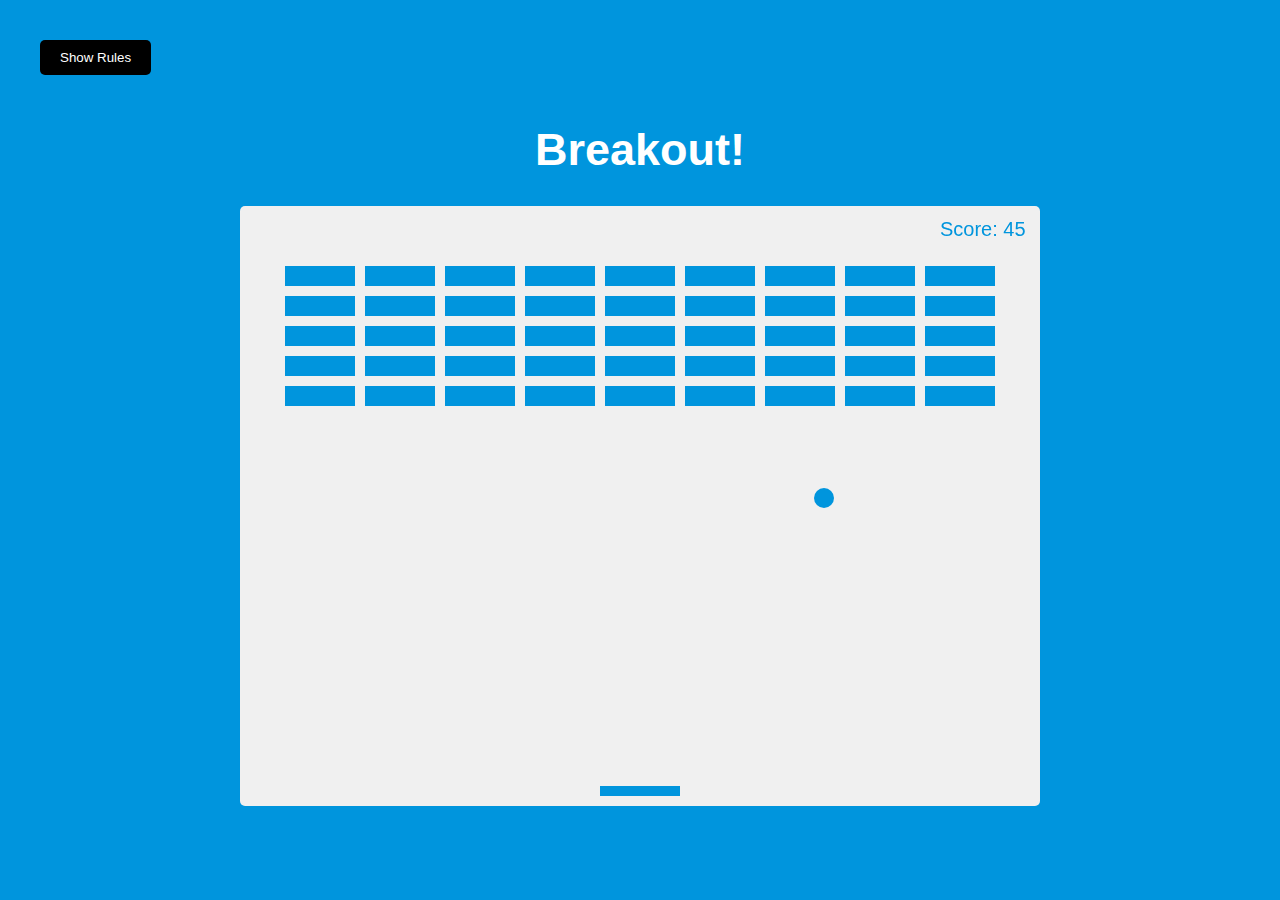
<file: breakout-game/index.html>
<!DOCTYPE html>
<html lang="en">
<head>
    <meta charset="UTF-8">
    <meta http-equiv="X-UA-Compatible" content="IE=edge">
    <meta name="viewport" content="width=device-width, initial-scale=1.0">
    <script defer src='script.js'></script>
    <link rel='stylesheet' href='style.css'>
    <title>Breakout!</title>
</head>
<body>
    <h1>Breakout!</h1>
    <button id="rules-btn" class="btn rules-btn">Show Rules</button>
    <div id="rules" class="rules">
        <h2>How To Play:</h2>
        <p>
            Use your right and left keys to move the paddle to bounce the ball up
            and break the blocks.
        </p>
        <p>
            If you miss the ball, your scores and the blocks will reset.
        </p>
        <button id="close-btn" class="btn">Close</button>
    </div>

    <canvas id="canvas" width="800" height="600"></canvas>

</body>
</html>
</file>
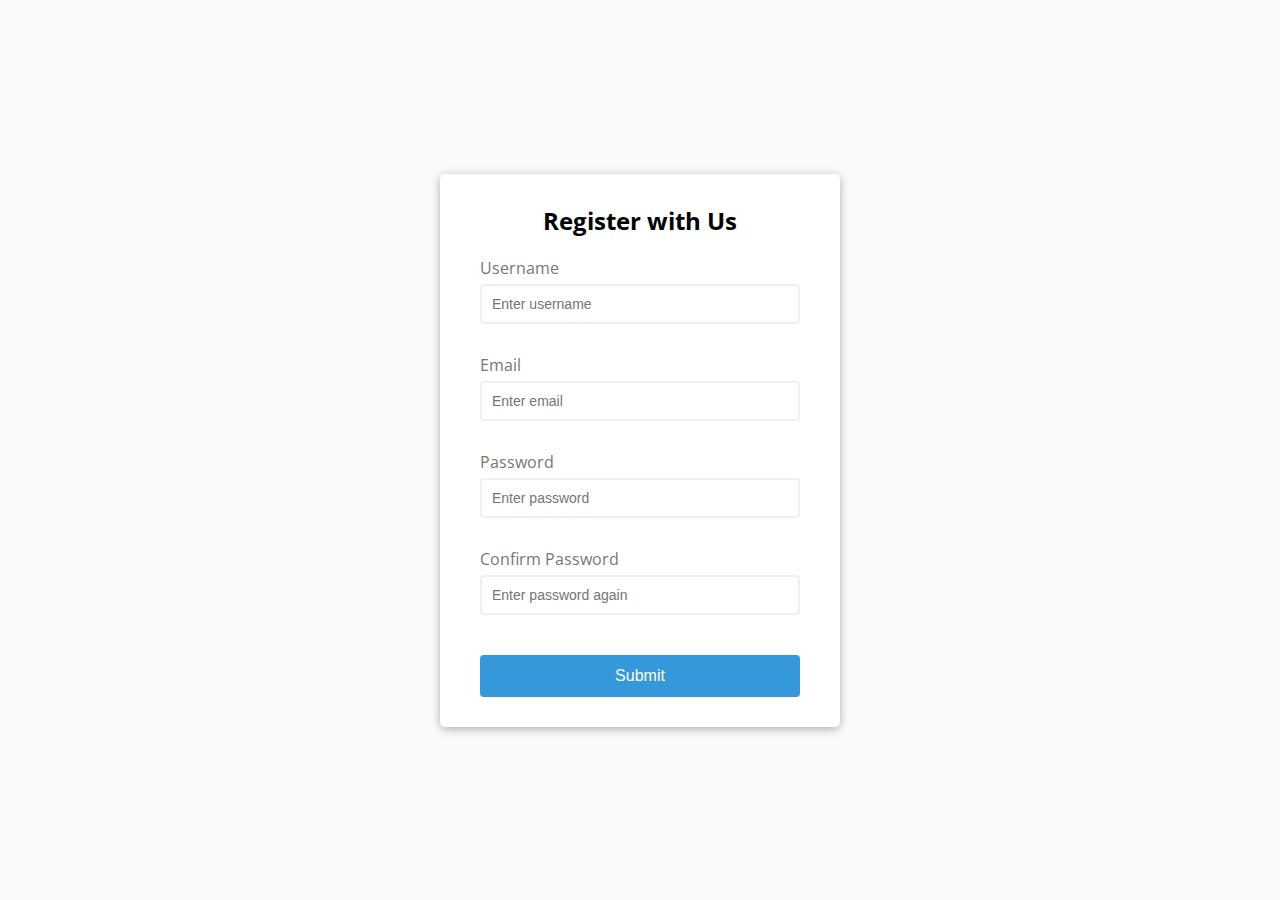
<file: form-validator/index.html>
<!DOCTYPE html>
<html lang="en">
<head>
    <meta charset="UTF-8">
    <meta name="viewport" content="width=device-width, initial-scale=1.0">
    <title>Form Validator</title>
    <link rel="stylesheet" href="style.css" />
</head>
<body>
    <div class="container">
        <form id="form" class="form">
            <h2>Register with Us</h2>
            <div class="form-control">
                <label for="username">Username</label>
                <input type="text" id="username" placeholder="Enter username">
                <small>Error message</small>
            </div>
            <div class="form-control">
                <label for="email">Email</label>
                <input type="text" id="email" placeholder="Enter email">
                <small>Error message</small>
            </div>
            <div class="form-control">
                <label for="password">Password</label>
                <input type="password" id="password" placeholder="Enter password">
                <small>Error message</small>
            </div>
            <div class="form-control">
                <label for="password2">Confirm Password</label>
                <input type="password" id="password2" placeholder="Enter password again">
                <small>Error message</small>
            </div>
            <button type='submit'>Submit</button>
        </form>
    </div>
    <script src='script.js'></script>
</body>
</html>
</file>
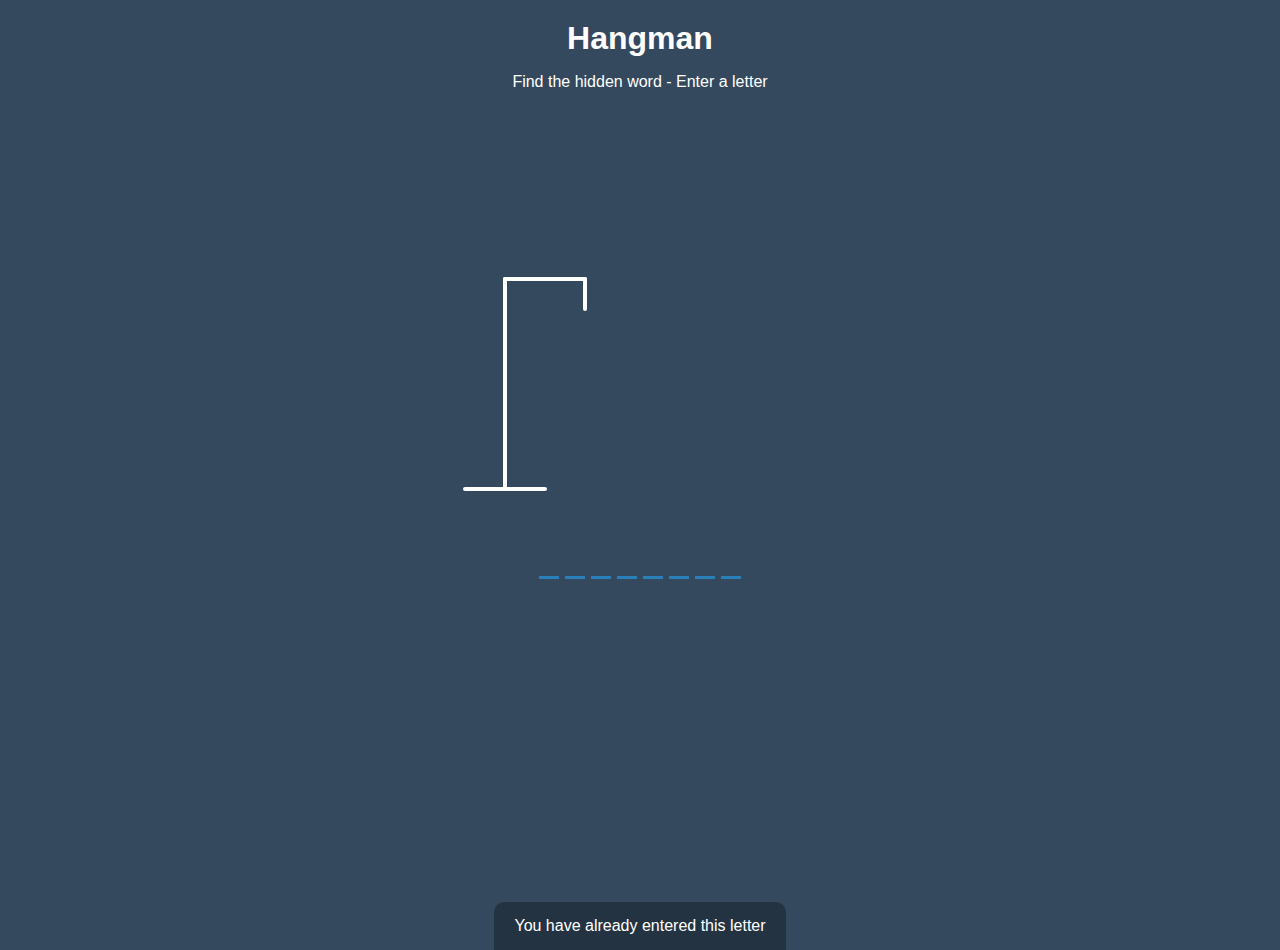
<file: hangman/index.html>
<!DOCTYPE html>
<html lang="en">
<head>
    <meta charset="UTF-8">
    <meta http-equiv="X-UA-Compatible" content="IE=edge">
    <meta name="viewport" content="width=device-width, initial-scale=1.0">
    <link rel="stylesheet" href="style.css">
    <script defer src="script.js"></script>
    <title>Hangman</title>
</head>
<body>
    <h1>Hangman</h1>
    <p>Find the hidden word - Enter a letter</p>
    <div class="game-container">
        <svg height="250" width="200" class="figure-container">

            <!-- rod -->
            <line x1="60" y1="20" x2="140" y2="20" />
            <line x1="140" y1="20" x2="140" y2="50" />
            <line x1="60" y1="20" x2="60" y2="230" />
            <line x1="20" y1="230" x2="100" y2="230" />

            <!-- head -->
            <circle cx="140" cy="70" r="20" class="figure-part" style="display: none" />

            <!-- body -->
            <line x1="140" y1="90" x2="140" y2="150" class="figure-part" style="display: none" />

            <!-- arms -->
            <line x1="140" y1="120" x2="120" y2="100" class="figure-part" style="display: none" />
            <line x1="140" y1="120" x2="160" y2="100" class="figure-part" style="display: none" />

            <!-- legs -->
            <line x1="140" y1="150" x2="120" y2="180" class="figure-part" style="display: none" />
            <line x1="140" y1="150" x2="160" y2="180" class="figure-part" style="display: none" />

        </svg>

        <div class="wrong-letters-container">
            <div id="wrong-letters"></div>
        </div>

        <div class="word" id="word">
        </div>

    </div>

    <div id="popup-container" class="popup-container">
        <div class="popup">
            <h2 id="final-message"></h2>
            <button id="play-button">Play Again</button>
        </div>
    </div>

    <div class="notification-container" id="notification-container">
        <p>You have already entered this letter</p>
    </div>
</body>
</html>
</file>
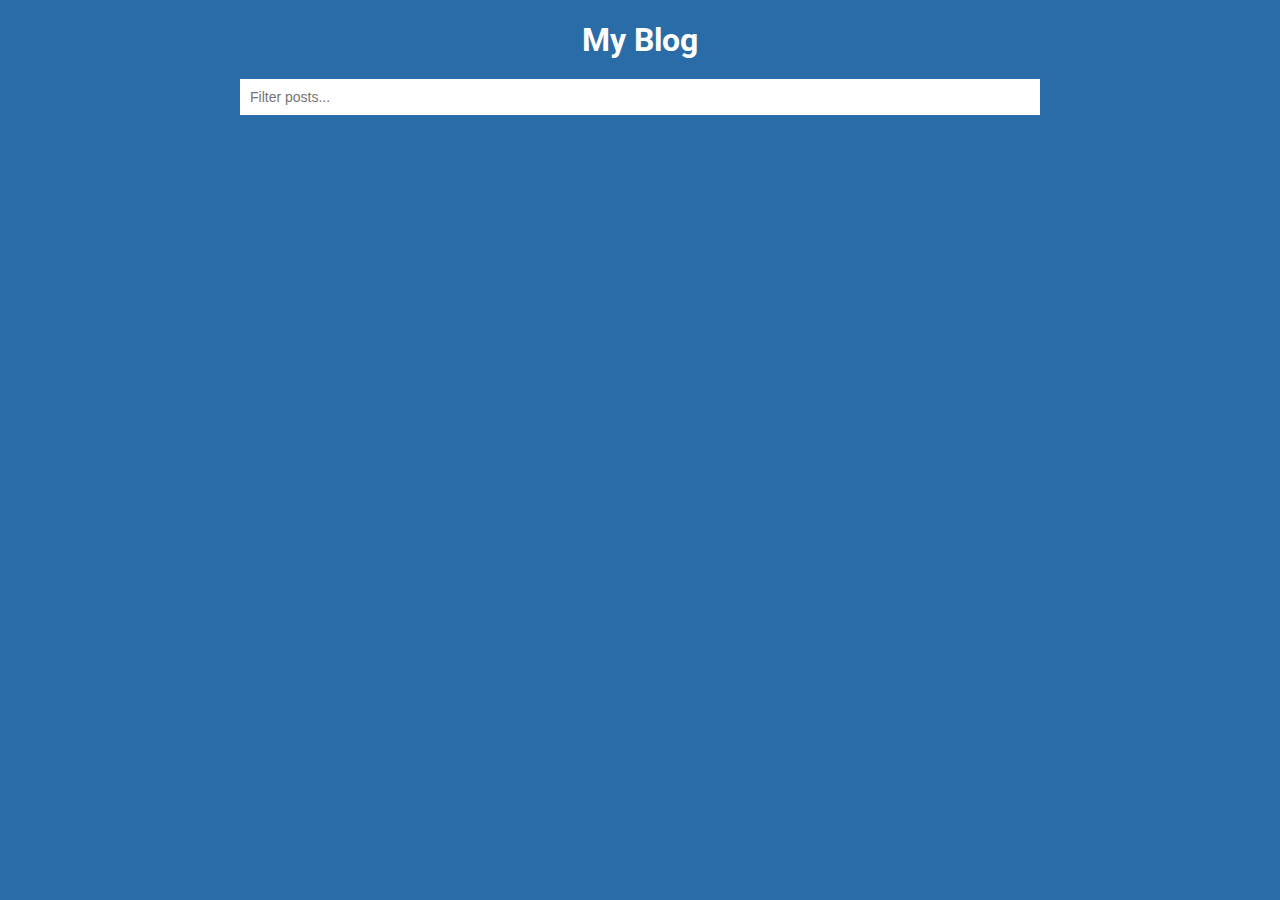
<file: infininte-scroll/index.html>
<!DOCTYPE html>
<html lang="en">
<head>
    <meta charset="UTF-8">
    <meta http-equiv="X-UA-Compatible" content="IE=edge">
    <meta name="viewport" content="width=device-width, initial-scale=1.0">
    <link rel="stylesheet" href="style.css">
    <script defer src="script.js"></script>
    <title>My Blog</title>
</head>
<body>
    <h1>My Blog</h1>

    <div class="filter-container">
        <input type="text" class="filter" id="filter" placeholder="Filter posts...">
    </div>

    <div id="posts-container"></div>

    <div class="loader">
        <div class="circle"></div>
        <div class="circle"></div>
        <div class="circle"></div>
    </div>
    
</body>
</html>
</file>
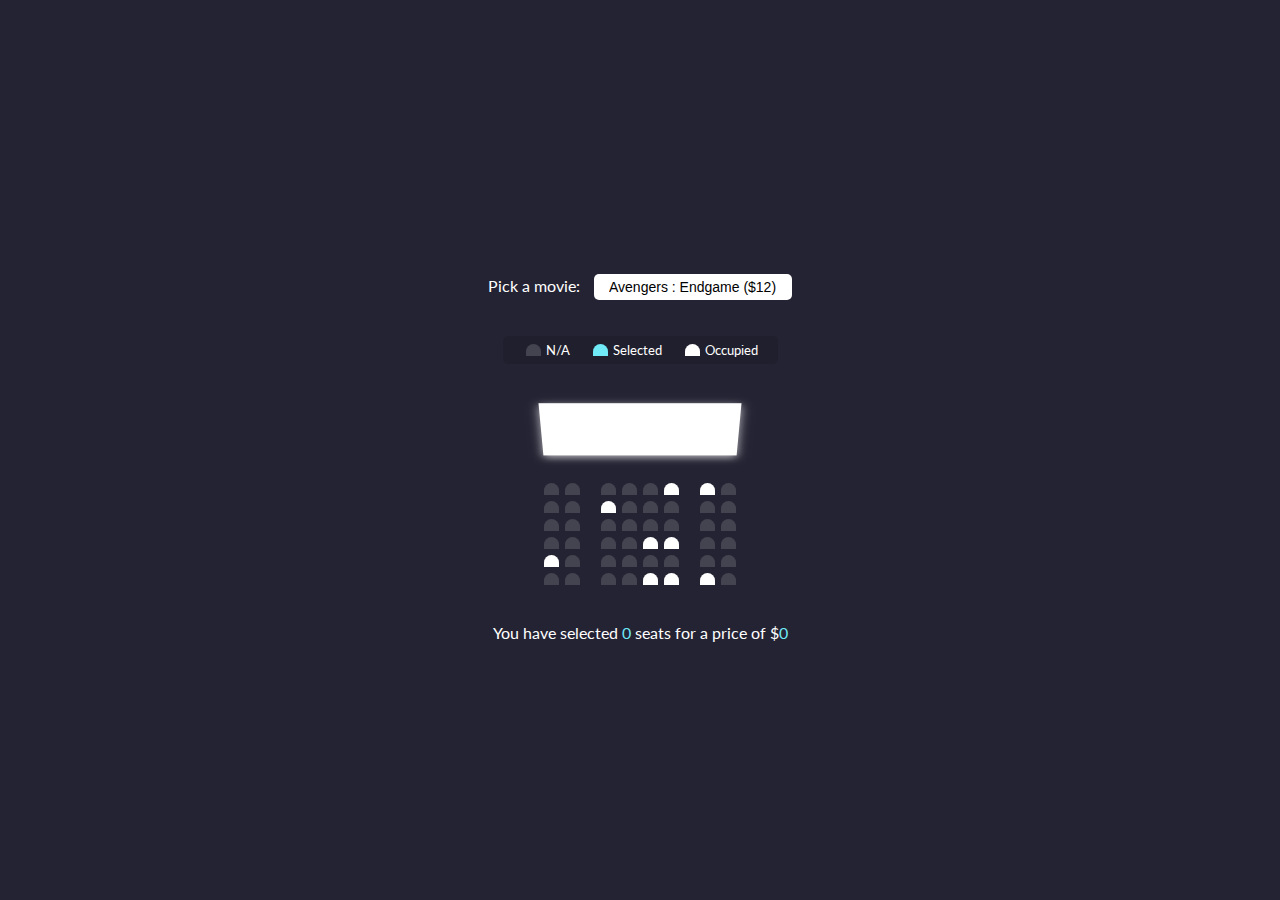
<file: movie-seat-booking/index.html>
<!DOCTYPE html>
<html lang="en">
<head>
    <meta charset="UTF-8">
    <meta name="viewport" content="width=device-width, initial-scale=1.0">
    <link rel="stylesheet" href="style.css" >
    <title>Movie Seat Booking</title>
</head>
<body>
    <div class="movie-container">
        <label>Pick a movie:</label>
        <select id='movie'>
            <option value="12">Avengers : Endgame ($12)</option>
            <option value="10">Jocker ($10)</option>
            <option value="8">Toy Story ($8)</option>
            <option value="9">The Lion King ($9)</option>
        </select>
    </div>

    <ul class="showcase">
        <li>
            <div class="seat"></div>
            <small>N/A</small>
        </li>
        <li>
            <div class="seat selected"></div>
            <small>Selected</small>
        </li>
        <li>
            <div class="seat occupied"></div>
            <small>Occupied</small>
        </li>
    </ul>

    <div class="container">
        <div class="screen"></div>

        <div class="row">
            <div class="seat"></div>
            <div class="seat"></div>
            <div class="seat"></div>
            <div class="seat"></div>
            <div class="seat"></div>
            <div class="seat occupied"></div>
            <div class="seat occupied "></div>
            <div class="seat"></div>
        </div>
        <div class="row">
            <div class="seat"></div>
            <div class="seat"></div>
            <div class="seat occupied"></div>
            <div class="seat"></div>
            <div class="seat"></div>
            <div class="seat"></div>
            <div class="seat"></div>
            <div class="seat"></div>
        </div>
        <div class="row">
            <div class="seat"></div>
            <div class="seat"></div>
            <div class="seat"></div>
            <div class="seat"></div>
            <div class="seat"></div>
            <div class="seat"></div>
            <div class="seat"></div>
            <div class="seat"></div>
        </div>
        <div class="row">
            <div class="seat"></div>
            <div class="seat"></div>
            <div class="seat"></div>
            <div class="seat"></div>
            <div class="seat occupied"></div>
            <div class="seat occupied"></div>
            <div class="seat"></div>
            <div class="seat"></div>
        </div>
        <div class="row">
            <div class="seat occupied"></div>
            <div class="seat"></div>
            <div class="seat"></div>
            <div class="seat"></div>
            <div class="seat"></div>
            <div class="seat"></div>
            <div class="seat"></div>
            <div class="seat"></div>
        </div>
        <div class="row">
            <div class="seat"></div>
            <div class="seat"></div>
            <div class="seat"></div>
            <div class="seat"></div>
            <div class="seat occupied"></div>
            <div class="seat occupied"></div>
            <div class="seat occupied"></div>
            <div class="seat"></div>
        </div>
    </div>

    <p class="text">You have selected 
        <span id="count">0</span> 
        seats for a price of 
        $<span id="total">0</span> </p>
    
    <script src="script.js"></script>
</body>
</html>
</file>
<file: breakout-game/style.css>
* {
    box-sizing: border-box;
}

body {
    margin: 0;
    background-color: #0095dd;
    display: flex;
    flex-direction: column;
    justify-content: center;
    align-items: center;
    min-height: 100vh;
    font-family: Arial, Helvetica, sans-serif;
}

h1 {
    font-size: 45px;
    color: white;
}

canvas {
    background-color: #f0f0f0;
    display: block;
    border-radius: 5px;
}

.btn {
    cursor: pointer;
    background-color: black;
    color: white;
    border: none;
    padding: 10px 20px;
    border-radius: 5px;
    width: fit-content;
}

.btn:focus {
    outline: none;
}

.btn:hover {
    background-color: #222;
}

.btn:active {
    transform: scale(0.98);
}

#rules-btn {
    position: fixed;
    top:40px;
    left: 40px
}

#rules {
    position: fixed;
    top: 0;
    left: 0;
    min-height: 100vh;
    width: 350px;
    padding: 20px 30px;
    background-color: #333;
    color: white;
    line-height: 1.5;
    display: flex;
    visibility: hidden;
    flex-direction: column;
    justify-content: flex-start;
    transform: translateX(-350px);
    transition: all 0.6s ease-in-out;
}

#rules.show {
    visibility: visible;
    transform: translateX(0px);
}

#close-btn {
    margin-top: 10px;
}
</file>
<file: form-validator/style.css>
@import url('https://fonts.googleapis.com/css2?family=Open+Sans&display=swap');

:root {
    --success-color: #2ecc71;
    --error-color: #e74c3c;
}

* {
    box-sizing: border-box;
}

body {
    background-color: #f9fafb;
    font-family: 'Open Sans', sans-serif;
    display: flex;
    align-items: center;
    justify-content: center;
    min-height: 100vh;
    margin: 0
}

.container {
    background-color: #fff;
    border-radius: 5px;
    box-shadow: 0 2px 10px rgba(0,0,0,0.3);
    width: 400px;
}

h2 {
    text-align: center;
    margin: 0 0 20px;
}

.form {
    padding: 30px 40px;
}

.form-control {
    margin-bottom: 10px;
    padding-bottom: 20px;
    position: relative;
}

.form-control label {
    color: #777;
    display: block;
    margin-bottom: 5px;
}

.form-control input {
    border: 2px solid #f0f0f0;
    border-radius: 4px;
    display: block;
    width: 100%;
    padding: 10px;
    font-size: 14px;
}

.form-control input:focus {
    outline: 0;
    border-color: #777;
}

.form-control.success input {
    border-color: var(--success-color);
}

.form-control.error input {
    border-color: var(--error-color);
}

.form-control small {
    color: var(--error-color);
    position: absolute;
    bottom: 0;
    left: 0;
    visibility: hidden;
}

.form-control.error small {
    visibility: visible;
}

.form button {
    cursor: pointer;
    color: white;
    border: 2px solid #3498db;
    border-radius: 4px;
    background-color: #3498db;
    width: 100%;
    display: block;
    padding: 10px;
    margin-top: 20px;
    font-size: 16px;
}
</file>
<file: hangman/style.css>
* {
    box-sizing: border-box;
}

body {
    background-color: #34495e;
    color: #fff;
    font-family: Arial, Helvetica, sans-serif;
    display: flex;
    flex-direction: column;
    align-items: center;
    justify-content: flex-start;
    height: 80vh;
    margin: 0;
    overflow: hidden;
}

h1 {
    margin: 20px 0 0;
}

.game-container {
    padding: 20px 30px;
    margin: auto;
    height: 350px;
    width: 450px;
    position: relative;
}

.wrong-letters-container {
    position: absolute;
    top: 20px;
    right: 20px;
    display: flex;
    flex-direction: column;
    text-align: right;
}

.wrong-letters-container .wrong-paragraph{
    margin: 0 0 5px;
    font-size: 22px;
}

.wrong-letters-container span{
    font-size: 24px;
    display: flex;
}

.word {
    display: flex;
    position: absolute;
    bottom: 10px;
    left: 50%;
    transform: translateX(-50%);
}

.letter {
    border-bottom: 3px solid #2980b9;
    font-size: 30px;
    display: inline-flex;
    justify-content: center;
    align-items: center;
    margin: 0 3px;
    height: 50px;
    width: 20px;
}

.figure-container {
    fill: transparent;
    stroke: white;
    stroke-width: 4px;
    stroke-linecap: round;
}

.figure-part {
    display: none;
}

.figure-part-show {
    display: flex;
}

.popup-container {
    background-color: rgba(0, 0, 0, 0.5);
    position: fixed;
    top: 0;
    bottom: 0;
    left: 0;
    right: 0;
    display: none;
    justify-content: center;
    align-items: center;
}

.popup {
    background-color: #2980b9;
    box-shadow: 0 15px 10px 3px rgba(0, 0, 0, 0.1);
    border-radius: 5px;
    padding: 20px;
    text-align: center;
}

.popup button {
    cursor: pointer;
    background-color: #fff;
    color: #2980b9;
    padding: 12px 20px;
    margin-top: 20px;
    border: 0;
    font-size: 16px;
}

.popup button:active {
    transform: scale(0.98);
}

.popup button:focus {
    outline: none;
}

.notification-container {
    background-color: rgba(0, 0, 0, 0.3);
    padding: 15px 20px;
    border-radius: 10px 10px 0 0;
    position: absolute;
    bottom: -50px;
    transition: transform 0.2s ease-in-out;
}

.notification-container p{
    margin: 0;
}

.notification-container.show {
    transform: translateY(-50px);
}
</file>
<file: infininte-scroll/style.css>
@import url('https://fonts.googleapis.com/css2?family=Roboto&display=swap');

* {
    box-sizing: border-box;
}

body {
    background-color: #296ca8;
    color: #fff;
    font-family: 'Roboto', sans-serif;
    display: flex;
    flex-direction: column;
    justify-content: flex-start;
    align-items: center;
    min-height: 100vh;
    margin: 0;
    padding-bottom: 100px;
}

h1 {
    margin-bottom: 0;
    text-align: center;
}

.filter-container {
    margin-top: 20px;
    width: 80vw;
    max-width: 800px;
}

.filter {
    width: 100%;
    padding: 10px;
    border: none;
    font-size: 14px;
}

.filter:active,
.filter:focus {
    outline: none;
}

.post {
    position: relative;
    background-color: #4992d3;
    box-shadow: 0 2px 4px rgba(0,0,0,0.3);
    padding: 20px;
    margin: 40px 0;
    display: flex;
    width: 80vw;
    max-width: 800px;
}

.post .post-info {
    margin-left: 20px;
}

.post .post-title {
    margin: 0;
}

.post .post-body {
    margin: 15px 0 0;
    line-height: 1.3;
}

.post .number{
    position: absolute;
    top: -11px;
    left: -11px;
    display: flex;
    justify-content: center;
    align-items: center;
    height: 30px;
    width: 30px;
    background-color: white;
    color: #4992d3;
    border-radius: 50%;
    box-shadow: 0 2px 4px rgba(0,0,0,0.3);
}

.loader {
    opacity: 0;
    position: fixed;
    bottom: 50px;
    display: flex;
    transition: all 0.2s ease-in;
}

.loader.show {
    opacity: 1;
}

.loader .circle {
    height: 10px;
    width: 10px;
    background-color: white;
    border-radius: 50%;
    margin: 4px;
    animation: bounce 0.4s ease-in infinite;
}

.circle:nth-of-type(2) {
    animation-delay: 0.1s;
}

.circle:nth-of-type(3) {
    animation-delay: 0.2s;
}

@keyframes bounce {
    0%,
    100% {
        transform: translateY(0);
    }

    50% {
        transform: translateY(-7px);
    }
}
</file>
<file: movie-seat-booking/style.css>
@import url('https://fonts.googleapis.com/css2?family=Lato&display=swap');

* {
    box-sizing: border-box;
}

body {
    background-color: #242333;
    color: white;
    display: flex;
    flex-direction: column;
    align-items: center;
    justify-content: center;
    height: 100vh;
    font-family: 'Lato', sans-serif;
    margin: 0;
}

.movie-container {
    margin: 20px 0;
}

.movie-container select {
    background-color: white;
    border: none;
    border-radius: 5px;
    margin-left: 10px;
    font-size: 14px;
    padding: 5px 15px;
    -moz-appearance: none;
    -webkit-appearance: none;
    appearance: none; 
}

.movie-container select:active,
.movie-container select:focus {
    outline: none;
    box-shadow: 0 0 3px 2px #719ece;     
}

.container {
    perspective: 1000px;
    margin-bottom: 30px;
}

.screen {
    background-color: #fff;
    height: 70px;
    width: 100%;
    margin: 15px 0;
    transform: rotateX(-45deg);
    box-shadow: 0 3px 10px rgba(255, 255, 255, 0.7);
}

.row {
    display: flex;
}

.seat {
    background-color: #444451;
    height: 12px;
    width: 15px;
    margin: 3px;
    border-top-left-radius: 10px;
    border-top-right-radius: 10px;
}

.seat.selected {
    background-color: #6feaf6;
}

.seat.occupied {
    background-color: #fff;
}

.row .seat:nth-of-type(2) {
    margin-right: 18px;
}

.seat:not(.occupied):hover {
    cursor: pointer;
    transform: scale(1.2);
}

.showcase .seat:not(.occupied):hover {
    cursor: default;
    transform: scale(1);
}

.showcase {
    background-color: rgba(0, 0, 0, 0.1);
    padding: 5px 10px;
    list-style-type: none;
    display: flex;
    border-radius: 5px;
}

.showcase li {
    display: flex;
    align-items: center;
    justify-content: center;
    margin: 0 10px;
}

.showcase li small {
    margin-left: 2px;
}

.row .seat:nth-last-of-type(2) {
    margin-left: 18px;
}

p.text {
    margin: 5px 0;
}

p.text span {
    color: #6feaf6
}
</file>
